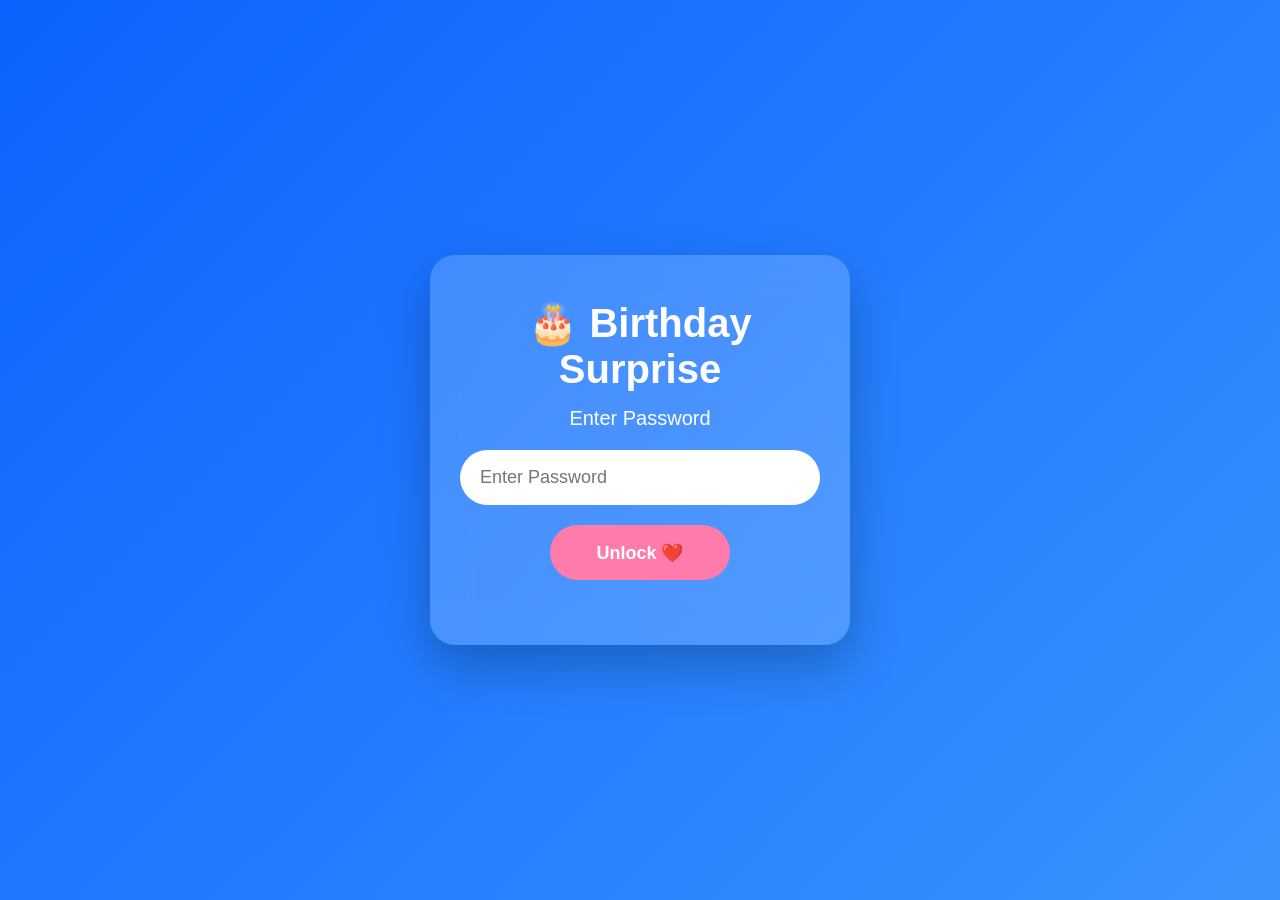
<file: index.html>
<!DOCTYPE html>
<html lang="en">
<head>

<meta charset="UTF-8">
<meta name="viewport" content="width=device-width, initial-scale=1.0">

<title>Birthday Surprise ❤️</title>

<link rel="stylesheet" href="style.css">

</head>

<body>

<div class="background"></div>

<div class="login-box">

<h1>🎂 Birthday Surprise</h1>

<h3>Enter Password</h3>

<input
type="password"
id="password"
placeholder="Enter Password">

<button id="unlockBtn">
Unlock ❤️
</button>

<p id="message"></p>

</div>

<script src="script.js"></script>

</body>
</html>
</file>
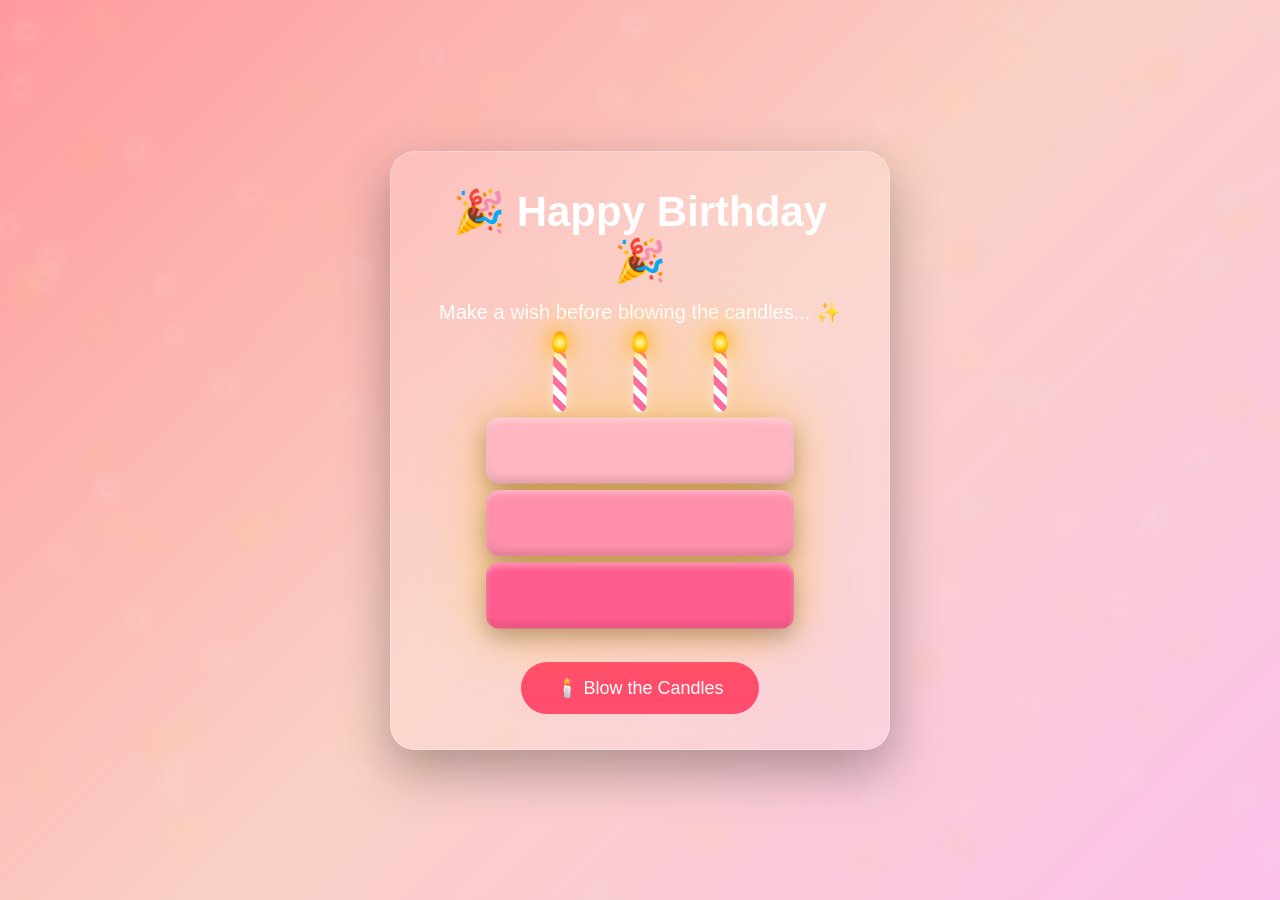
<file: cake.html>
<!DOCTYPE html>
<html lang="en">
<head>
    <meta charset="UTF-8">
    <meta name="viewport" content="width=device-width, initial-scale=1.0">
    <title>Cake Surprise 🎂</title>

    <link rel="stylesheet" href="cake.css">
</head>

<body>

<canvas id="fireworks"></canvas>

<div id="lights"></div>

<div id="balloons"></div>

<div id="confetti"></div>

<div id="fairyLights"></div>

<div class="container">

    <h1>🎉 Happy Birthday 🎉</h1>

    <p class="wish">
        Make a wish before blowing the candles... ✨
    </p>

    <div class="cake">

        <div class="candles">

            <div class="candle">
                <span class="flame"></span>
            </div>

            <div class="candle">
                <span class="flame"></span>
            </div>

            <div class="candle">
                <span class="flame"></span>
            </div>

        </div>

        <div class="layer top"></div>
        <div class="layer middle"></div>
        <div class="layer bottom"></div>

    </div>

    <button id="blowBtn">
        🕯️ Blow the Candles
    </button>

</div>

<script src="cake.js"></script>

</body>
</html>
</file>
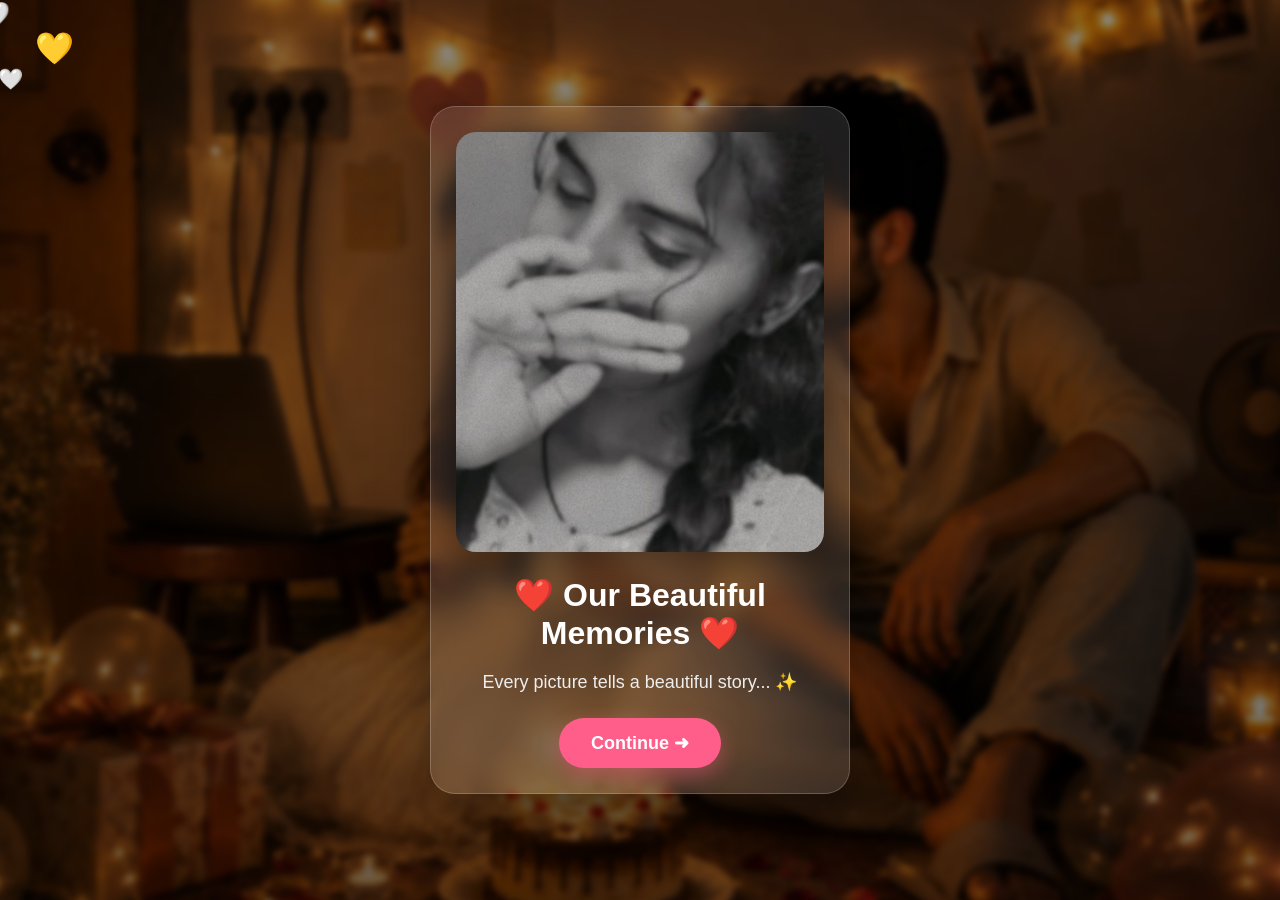
<file: gallery.html>
<!DOCTYPE html>
<html lang="en">

<head>

<meta charset="UTF-8">
<meta name="viewport" content="width=device-width, initial-scale=1.0">

<title>Our Memories ❤️</title>

<link rel="stylesheet" href="gallery.css">

</head>

<body>
<div id="hearts"></div>
<div id="confetti"></div>
<div id="stars"></div>

<audio autoplay loop>
<source src="birthday.mp3" type="audio/mpeg">
</audio>

<div class="background"></div>
<div class="hearts"></div>

<div class="gallery">

<img id="slide" src="1.jpeg">

<h1>❤️ Our Beautiful Memories ❤️</h1>

<p id="caption">
Every picture tells a beautiful story... ✨
</p>

  <button onclick="goNext('cake.html')" class="nextBtn">
    Continue ➜
</button>
  
</div>

<script src="gallery.js"></script>

</body>

</html>
</file>
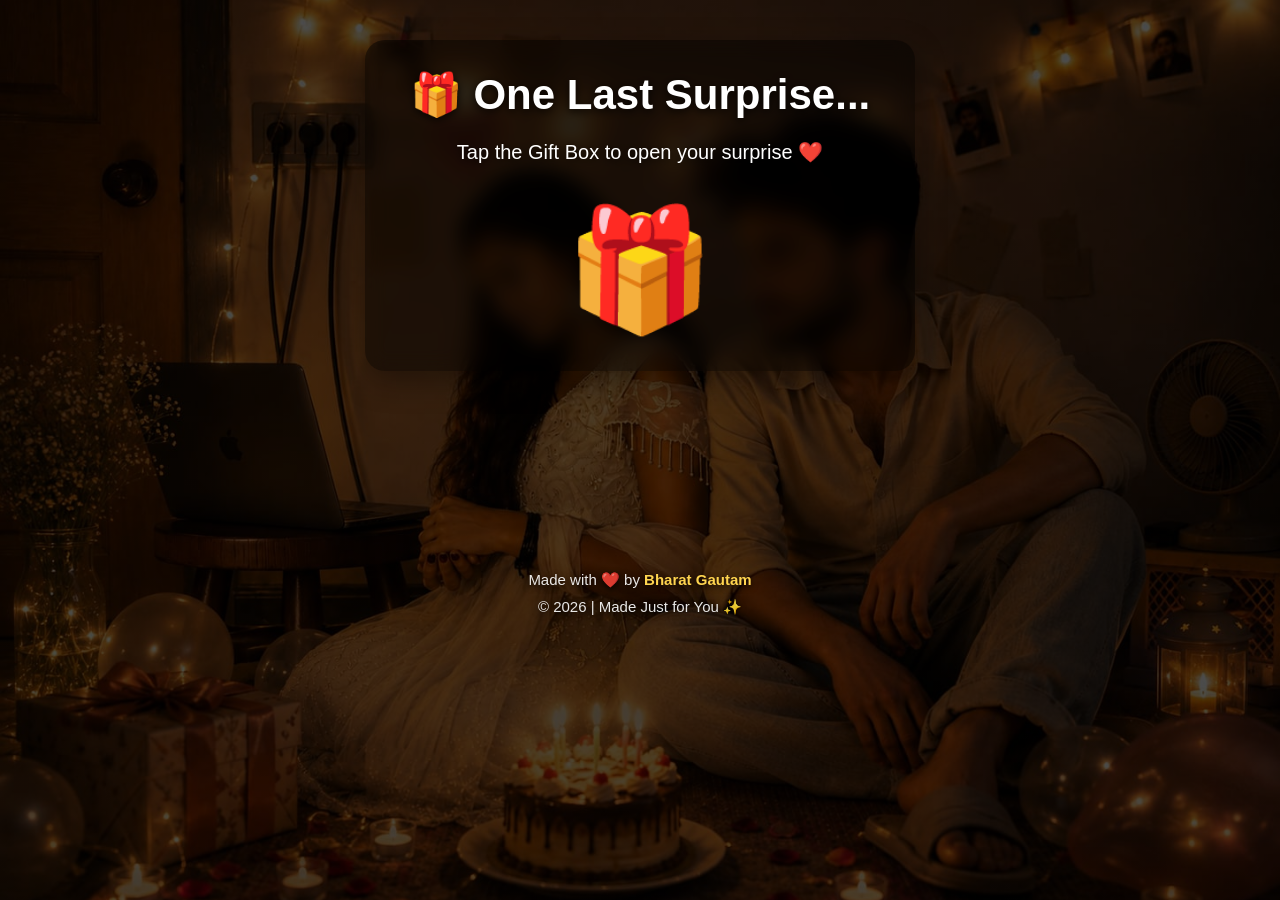
<file: gift.html>
<!DOCTYPE html>
<html lang="en">

<head>
<meta charset="UTF-8">
<meta name="viewport" content="width=device-width, initial-scale=1.0">
<title>Your Gift ❤️</title>
<link rel="stylesheet" href="gift.css">
</head>

<body>

<div id="hearts"></div>

<div class="container">

    <h1>🎁 One Last Surprise...</h1>

    <p>Tap the Gift Box to open your surprise ❤️</p>

    <div id="giftBox" class="gift">
        🎁
    </div>

    <div id="finalMessage" class="hidden">
        <h2>❤️ Happy Birthday ❤️</h2>

        <p>
            May your life always be filled with happiness,
            love and beautiful memories.
            <br><br>
            ✨ You are truly special ✨
        </p>
    </div>

</div>

<div style="height:150px;"></div>

<div class="footer-credit">
    <p>Made with ❤️ by <strong>Bharat Gautam</strong></p>
    <p>© 2026 | Made Just for You ✨</p>
</div>

<script src="gift.js"></script>

</body>
</html>
</file>
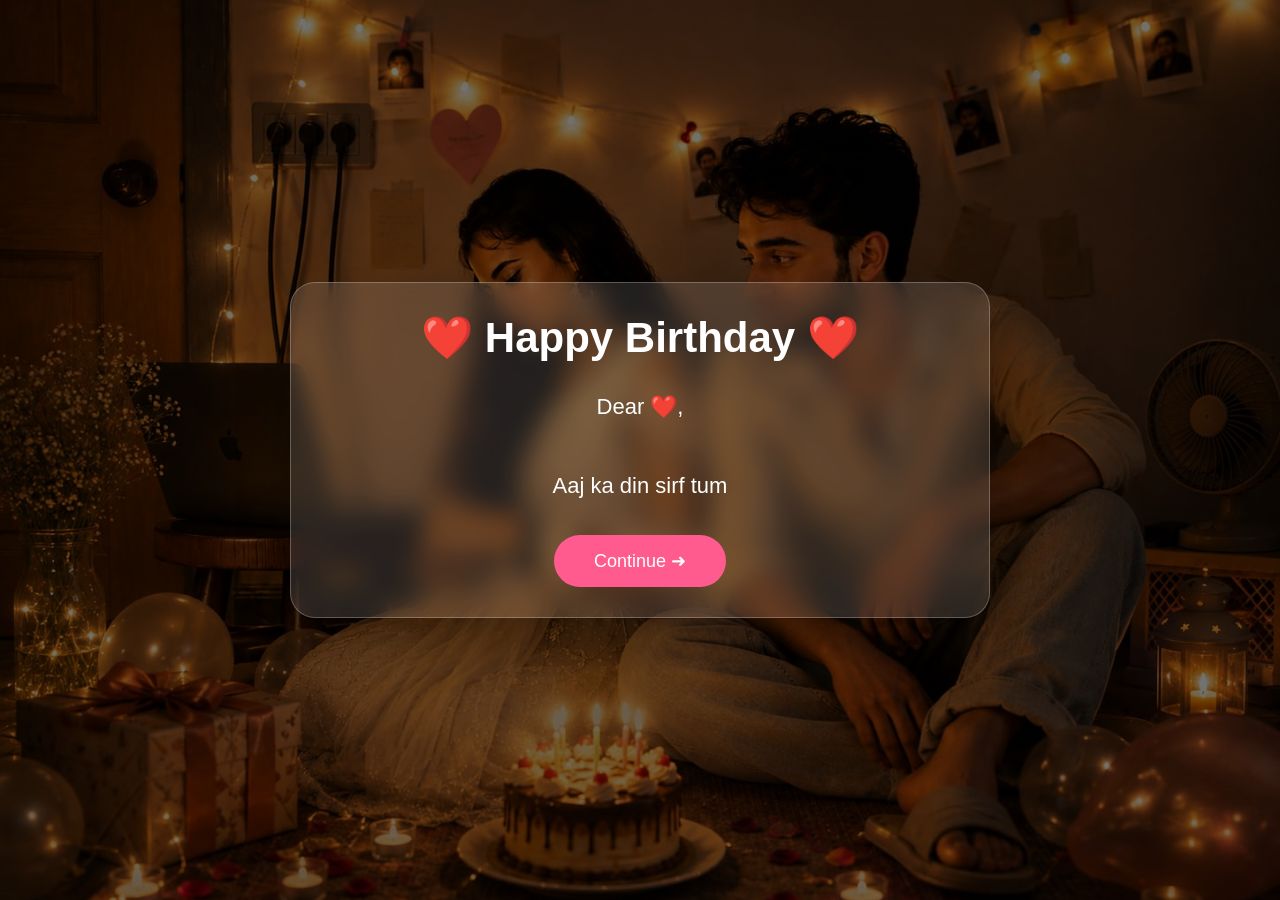
<file: letter.html>
<!DOCTYPE html>
<html lang="en">

<head>
    <meta charset="UTF-8">
    <meta name="viewport" content="width=device-width, initial-scale=1.0">
    <title>My Letter ❤️</title>

    <link rel="stylesheet" href="letter.css">
</head>

<body>

<div class="container">

    <div class="letter">

        <h1>❤️ Happy Birthday ❤️</h1>

        <p id="typing"></p>

        <button id="nextBtn">
            Continue ➜
        </button>

    </div>

</div>

<script src="letter.js"></script>

</body>

</html>
</file>
<file: style.css>
*{
margin:0;
padding:0;
box-sizing:border-box;
font-family:Arial,Helvetica,sans-serif;
}

body{
display:flex;
justify-content:center;
align-items:center;
height:100vh;
overflow:hidden;
background:#0b63ff;
}

.background{
position:fixed;
width:100%;
height:100%;
background:linear-gradient(135deg,#0b63ff,#4facfe,#00c6ff);
background-size:300% 300%;
animation:bgMove 8s ease infinite;
}

@keyframes bgMove{
0%{background-position:0% 50%;}
50%{background-position:100% 50%;}
100%{background-position:0% 50%;}
}

.login-box{
position:relative;
width:420px;
max-width:90%;
padding:45px 30px;
text-align:center;
background:rgba(255,255,255,.18);
backdrop-filter:blur(18px);
border-radius:25px;
box-shadow:0 20px 50px rgba(0,0,0,.25);
}

h1{
color:#fff;
font-size:40px;
margin-bottom:15px;
}

h3{
color:#fff;
font-size:20px;
font-weight:400;
margin-bottom:20px;
}

input{
width:100%;
height:55px;
border:none;
outline:none;
border-radius:50px;
padding:0 20px;
font-size:18px;
margin-bottom:20px;
}

button{
width:180px;
height:55px;
border:none;
border-radius:50px;
background:#ff7bac;
color:#fff;
font-size:18px;
font-weight:bold;
cursor:pointer;
transition:.3s;
}

button:hover{
transform:scale(1.05);
background:#ff4f8f;
}

#message{
margin-top:20px;
font-weight:bold;
color:#fff;
}

@media(max-width:600px){

.login-box{
width:90%;
padding:35px 20px;
}
</file>
<file: cake.css>
*{
    margin:0;
    padding:0;
    box-sizing:border-box;
}

body{
    height:100vh;
    overflow:hidden;
    display:flex;
    justify-content:center;
    align-items:center;
    font-family:Arial, sans-serif;
    background:linear-gradient(135deg,#ff9a9e,#fad0c4,#fbc2eb);
}

.container{
    width:90%;
    max-width:500px;
    text-align:center;
    padding:35px;
    border-radius:25px;
    background:rgba(255,255,255,.15);
    backdrop-filter:blur(15px);
    border:1px solid rgba(255,255,255,.3);
    box-shadow:0 20px 50px rgba(0,0,0,.3);
}

h1{
    color:#fff;
    font-size:42px;
    margin-bottom:15px;
}

.wish{
    color:white;
    font-size:20px;
    margin-bottom:40px;
}

.cake{
    position:relative;
    width:280px;
    transform: scale(1.1);
    margin:auto;
    filter: drop-shadow(0 0 25px rgba(255,180,0,.5));
}

.layer{
    height:60px;
    border-radius:12px;
    margin-bottom:6px;
    box-shadow:0 5px 15px rgba(0,0,0,.2);
    position: relative;
overflow: hidden;

background-image:
linear-gradient(to bottom,
rgba(255,255,255,.45),
rgba(255,255,255,0) 40%);

box-shadow:
0 8px 20px rgba(0,0,0,.25),
inset 0 3px 6px rgba(255,255,255,.4),
inset 0 -4px 8px rgba(0,0,0,.12);
}

.top{
    background:#ffb6c1;
}

.middle{
    background:#ff8fab;
}

.bottom{
    background:#ff5d8f;
}

.candles{
    display:flex;
    justify-content:space-evenly;
    margin-bottom:5px;
}

.candle{
width:12px;
height:55px;
border-radius:8px;
position:relative;

background:
repeating-linear-gradient(
45deg,
#ffffff 0 6px,
#ff6b9f 6px 12px
);

box-shadow:0 0 10px rgba(255,255,255,.5);
}

.flame{
    position: absolute;
    width: 14px;
    height: 20px;

    background: radial-gradient(circle, #fffacd, #ffcc00, #ff6600);

    border-radius: 50% 50% 50% 50% / 60% 60% 40% 40%;

    left: 50%;
    top: -18px;
    transform: translateX(-50%);

    animation: flicker .5s infinite alternate;

    filter: blur(.2px);

    box-shadow:
        0 0 18px orange,
        0 0 35px gold;
}

@keyframes flicker{
    from{
        transform:translateX(-50%) scale(1);
    }
    to{
        transform:translateX(-50%) scale(.8);
    }
}

#blowBtn{
    margin-top:40px;
    padding:15px 35px;
    border:none;
    border-radius:50px;
    font-size:18px;
    cursor:pointer;
    background:#ff4d6d;
    color:white;
    transition:.3s;
}

#blowBtn:hover{
    transform:scale(1.05);
}

.confetti{
    position:fixed;
    width:10px;
    height:10px;
    top:-20px;
    animation:fall 3s linear forwards;
}

@keyframes fall{
    to{
        transform:translateY(110vh) rotate(720deg);
        opacity:0;
    }
}
/* Fireworks Canvas */

#fireworks{

position:fixed;

top:0;
left:0;

width:100%;
height:100%;

pointer-events:none;

z-index:0;

}

.container{

position:relative;

z-index:5;

}

/* 🎈 Floating Balloons */

#balloons{
position:fixed;
inset:0;
pointer-events:none;
overflow:hidden;
z-index:2;
}

.balloon{
position:absolute;
bottom:-180px;
font-size:70px;
animation:balloonFloat linear forwards;
filter:drop-shadow(0 0 12px rgba(255,255,255,.35));
}

@keyframes balloonFloat{

0%{
transform:translateY(0) translateX(0) rotate(0deg);
opacity:0;
}

10%{
opacity:1;
}

30%{
transform:translateY(-25vh) translateX(-25px) rotate(-6deg);
}

55%{
transform:translateY(-55vh) translateX(20px) rotate(5deg);
}

80%{
transform:translateY(-85vh) translateX(-15px) rotate(-4deg);
}

100%{
transform:translateY(-120vh) translateX(25px) rotate(6deg);
opacity:0;
}
}

/* ✨ Fairy Lights */

#lights{

position:fixed;

inset:0;

overflow:hidden;

pointer-events:none;

z-index:1;

}

.light{

position:absolute;

width:8px;

height:8px;

border-radius:50%;

filter:blur(2px);

animation:blink 2s infinite ease-in-out;

box-shadow:0 0 18px currentColor;

}

@keyframes blink{

0%,100%{

opacity:.25;

transform:scale(.8);

}

50%{

opacity:1;

transform:scale(1.8);

}

}
</file>
<file: gallery.css>
*{
margin:0;
padding:0;
box-sizing:border-box;
font-family:Poppins,sans-serif;
}

body{
height:100vh;
display:flex;
justify-content:center;
align-items:center;
overflow:hidden;
background:#000;
}

.background{
position:fixed;
inset:0;
background:
linear-gradient(rgba(0,0,0,.45),rgba(0,0,0,.55)),
url("background.jpg");
background-size:cover;
background-position:center;
background-repeat:no-repeat;
filter:blur(3px);
transform:scale(1.1);
z-index:-2;
}

.gallery{

width:90%;
max-width:420px;

padding:25px;

border-radius:25px;

background:rgba(255,255,255,.12);

backdrop-filter:blur(12px);

border:1px solid rgba(255,255,255,.2);

box-shadow:0 20px 50px rgba(0,0,0,.35);

text-align:center;

}

#slide{

width:100%;

height:420px;

object-fit:cover;

border-radius:20px;

box-shadow:0 15px 35px rgba(0,0,0,.35);

transition:opacity .8s ease;

}

h1{

margin-top:20px;

color:#fff;

font-size:32px;

}

#caption{

margin-top:15px;

color:#eee;

font-size:18px;

line-height:1.7;

}

@media(max-width:600px){

.gallery{

width:92%;

}

#slide{

height:360px;

}

h1{

font-size:26px;

}

#caption{

font-size:16px;

}

}
/* ❤️ Floating Hearts */

#hearts{
position:fixed;
top:0;
left:0;
width:100%;
height:100%;
pointer-events:none;
overflow:hidden;
z-index:5;
}

.heart{
position:absolute;
bottom:-40px;
font-size:24px;
animation:heartFloat linear forwards;
opacity:.9;
}

@keyframes heartFloat{

0%{
transform:translateY(0) scale(.7);
opacity:0;
}

20%{
opacity:1;
}

100%{
transform:translateY(-120vh) rotate(360deg) scale(1.4);
opacity:0;
}

}
/* Cinematic Page Animation */

body{

animation:pageFade 1.2s ease;

}

@keyframes pageFade{

from{

opacity:0;
transform:scale(1.05);

}

to{

opacity:1;
transform:scale(1);

}

}

.fadeOut{

animation:fadeOut .9s forwards;

}

@keyframes fadeOut{

to{

opacity:0;
transform:scale(.96);

}

}
.nextBtn{
    margin-top:20px;
    padding:14px 32px;
    background:#ff5e8a;
    color:#fff;
    border:none;
    border-radius:40px;
    font-size:18px;
    font-weight:bold;
    cursor:pointer;
    transition:0.3s;
    box-shadow:0 8px 20px rgba(255,94,138,.4);
}

.nextBtn:hover{
    transform:scale(1.05);
    background:#ff3d7a;
}
</file>
<file: gift.css>
*{
    margin:0;
    padding:0;
    box-sizing:border-box;
    font-family:Poppins,sans-serif;
}

body{
    min-height:100vh;
    overflow-x:hidden;
    overflow-y:auto;

    display:flex;
    flex-direction:column;
    align-items:center;
    justify-content:flex-start;

    padding:20px 10px;

    background:
    linear-gradient(rgba(0,0,0,.70),rgba(0,0,0,.70)),
    url("background.jpg");

    background-size:cover;
    background-position:center;
    background-repeat:no-repeat;
    background-attachment:fixed;
}

.container{
    width:100%;
    max-width:550px;

    margin:20px auto;

    padding:30px 25px;

    text-align:center;

    background:rgba(0,0,0,.45);
    backdrop-filter:blur(10px);
    -webkit-backdrop-filter:blur(10px);

    border-radius:20px;

    color:#fff;

    box-shadow:0 10px 30px rgba(0,0,0,.35);
}

.container h1{
    font-size:42px;
    margin-bottom:15px;
    color:#fff;
    text-shadow:0 2px 8px rgba(0,0,0,.8);
}

.container p{
    font-size:20px;
    line-height:1.8;
    margin-bottom:30px;
    color:#fff;
    text-shadow:0 2px 8px rgba(0,0,0,.8);
}

.gift{
    font-size:120px;
    cursor:pointer;
    display:inline-block;
    user-select:none;
    animation:shake 2s infinite;
    transition:.3s;
}

.gift:hover{
    transform:scale(1.1);
}

.hidden{
    display:none;
}

#finalMessage{
    margin-top:30px;
    padding:20px;
    background:rgba(0,0,0,.45);
    border-radius:18px;
    backdrop-filter:blur(8px);
}

#finalMessage h2{
    color:#FFD54F;
    font-size:38px;
    margin-bottom:15px;
    text-shadow:0 2px 8px rgba(0,0,0,.8);
}

#finalMessage p{
    color:#fff;
    font-size:20px;
    line-height:1.9;
    text-shadow:0 2px 8px rgba(0,0,0,.8);
}
@keyframes shake{
    0%,100%{transform:rotate(0deg);}
    20%{transform:rotate(-8deg);}
    40%{transform:rotate(8deg);}
    60%{transform:rotate(-6deg);}
    80%{transform:rotate(6deg);}
}

@keyframes fade{
    from{
        opacity:0;
        transform:translateY(20px);
    }
    to{
        opacity:1;
        transform:translateY(0);
    }
}

#hearts{
    position:fixed;
    inset:0;
    overflow:hidden;
    pointer-events:none;
    z-index:999;
}

.footer-credit{
    width:100%;
    max-width:550px;
    margin:25px auto;
    text-align:center;
    color:rgba(255,255,255,.9);
    font-size:15px;
    line-height:1.8;
    text-shadow:0 2px 6px rgba(0,0,0,.8);
}

.footer-credit strong{
    color:#FFD54F;
}

@media (max-width:768px){

    body{
        padding:15px 10px;
    }

    .container{
        width:95%;
        padding:22px 18px;
        margin:15px auto;
    }

    .container h1{
        font-size:34px;
    }

    .container p{
        font-size:18px;
        line-height:1.7;
    }

    .gift{
        font-size:90px;
    }

    #finalMessage h2{
        font-size:30px;
    }

    #finalMessage p{
        font-size:18px;
        line-height:1.8;
    }

    .footer-credit{
        font-size:13px;
        margin-top:20px;
        margin-bottom:20px;
    }
}
</file>
<file: letter.css>
*{
    margin:0;
    padding:0;
    box-sizing:border-box;
    font-family:Poppins,sans-serif;
}

body{
    min-height:100vh;
    display:flex;
    justify-content:center;
    align-items:center;
    overflow-y:auto;
    overflow-x:hidden;

    background:
    linear-gradient(rgba(0,0,0,.55),rgba(0,0,0,.55)),
    url("background.jpg");

    background-size:cover;
    background-position:center;

    padding:40px 0;
}

.container{
    width:100%;
    display:flex;
    justify-content:center;
    align-items:center;
    padding:20px;
}

.letter{
    width:90%;
    max-width:700px;

    background:rgba(255,255,255,.12);
    backdrop-filter:blur(12px);

    border:1px solid rgba(255,255,255,.25);

    border-radius:25px;

    padding:30px;

    text-align:center;

    color:#fff;

    box-shadow:0 20px 50px rgba(0,0,0,.35);

    max-height:90vh;
    overflow-y:auto;
}

h1{
    font-size:42px;
    margin-bottom:25px;
}

#typing{
    font-size:22px;
    line-height:1.8;
    min-height:auto;
    white-space:pre-wrap;
}

#nextBtn{
    margin-top:30px;

    padding:15px 40px;

    border:none;

    border-radius:50px;

    background:#ff5b8f;

    color:white;

    font-size:18px;

    cursor:pointer;

    transition:.3s;
}

#nextBtn:hover{
    transform:scale(1.06);
    background:#ff3f79;
}
</file>
